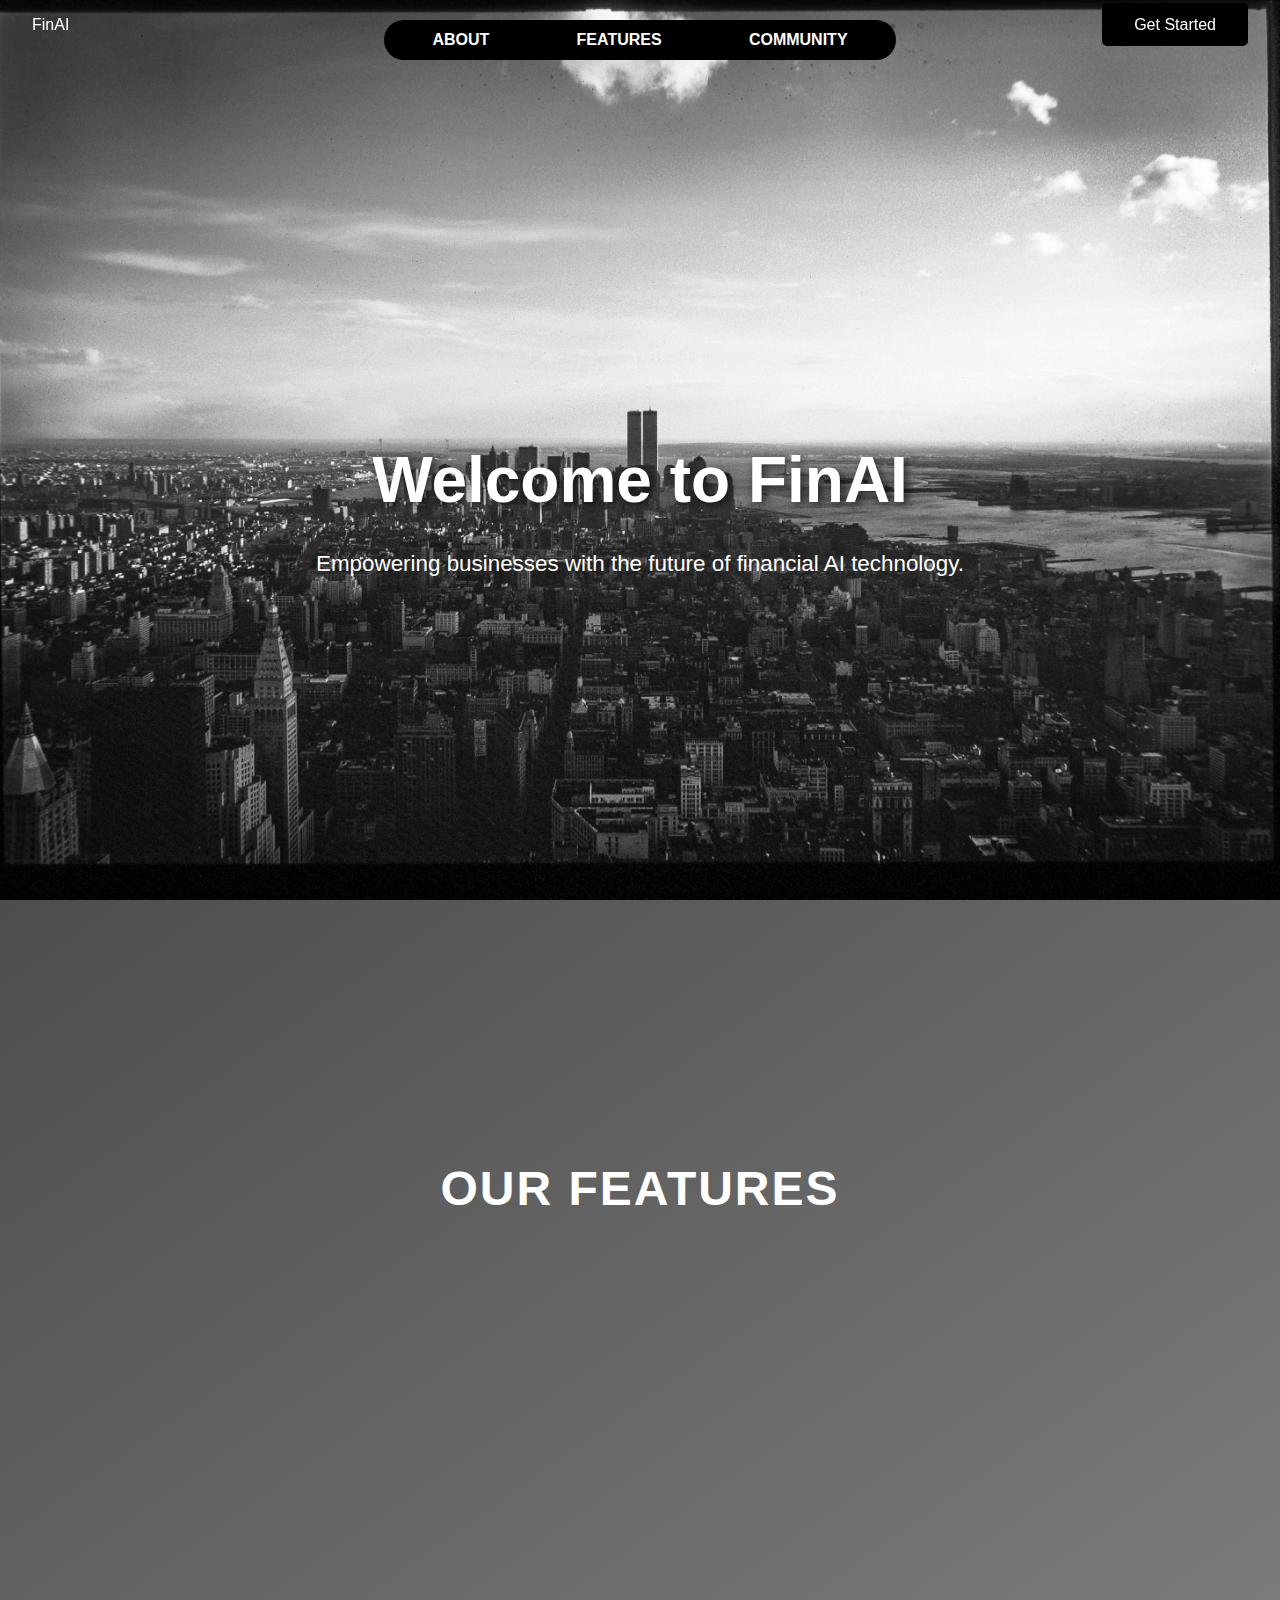
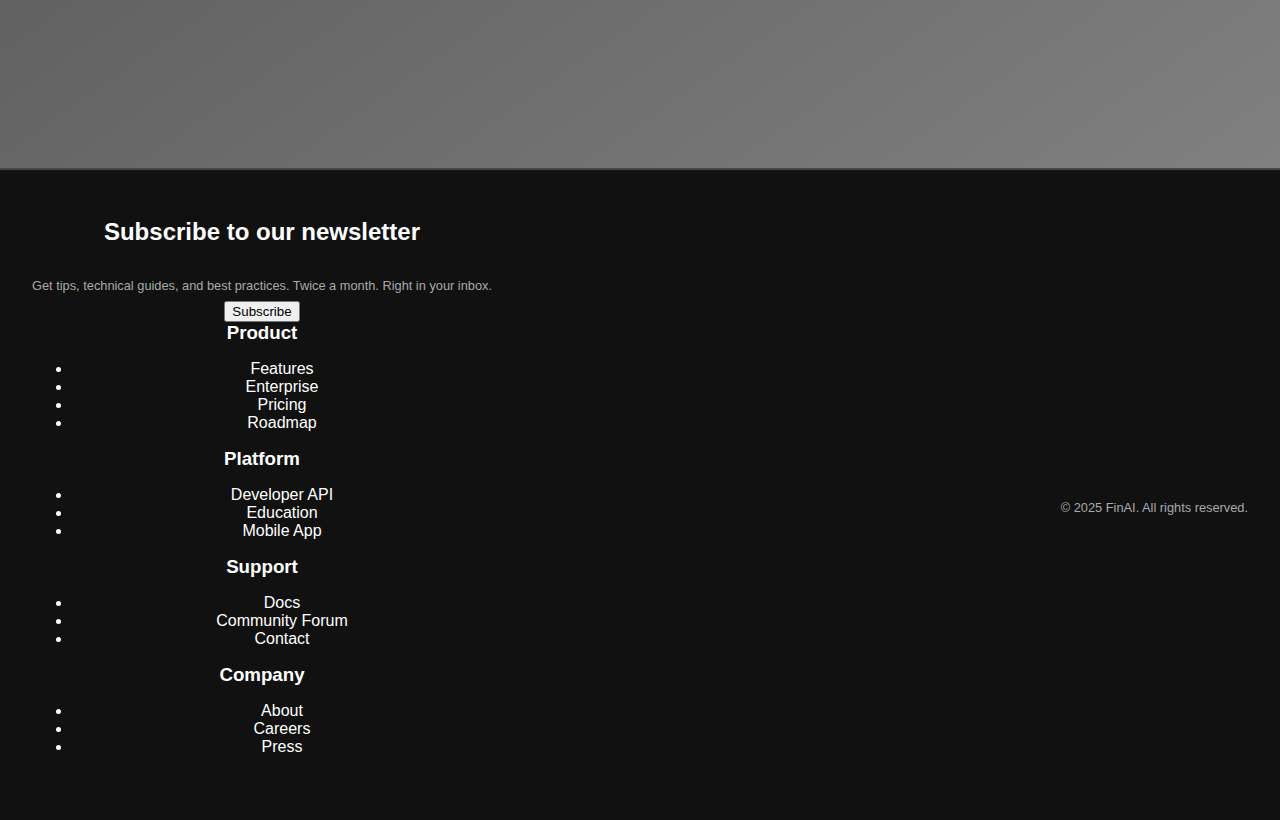
<file: public/index.html>
<!DOCTYPE html>
<html lang="en">
<head>
    <meta charset="UTF-8">
    <meta name="viewport" content="width=device-width, initial-scale=1.0">
    <title>FinAI</title>
    <link rel="stylesheet" href="styles.css">
</head>
<body>
    <!-- Header Section -->
    <header>
        <div class="top-left">
            <a href="#" class="logo">FinAI</a>
        </div>
        <div class="oval-container">
            <a href="about.html" class="oval-link">About</a>
            <a href="features.html" class="oval-link">Features</a>
            <a href="community.html" class="oval-link">Community</a>
        </div>
        <div class="top-right">
            <a href="logger.html" class="btn-primary">Get Started</a>
        </div>
    </header>

    <!-- Hero Section -->
    <section class="hero">
        <h1 class="hero-title">Welcome to FinAI</h1>
        <p class="hero-subtitle">Empowering businesses with the future of financial AI technology.</p>
    </section>
    
    <!-- "What We Offer" Section -->
    <section class="features" id="features">
        <h1>Our Features</h1>
        <div class="feature-grid">
            <div class="feature-item">
                <h2>AI-Driven Financial Forecasting</h2>
                <p>Accurate financial predictions based on advanced AI models.</p>
            </div>
            <div class="feature-item">
                <h2>Automated Portfolio Management</h2>
                <p>Effortlessly manage your investment portfolios with AI.</p>
            </div>
            <div class="feature-item">
                <h2>Real-Time Alerts</h2>
                <p>Stay updated with real-time financial alerts tailored for you.</p>
            </div>
        </div>
    </section>

    <!-- Footer -->
    <footer>
        <div class="footer-container">
            <div class="footer-newsletter">
                <h2>Subscribe to our newsletter</h2>
                <p>Get tips, technical guides, and best practices. Twice a month. Right in your inbox.</p>
                <button class="btn-subscribe">Subscribe</button>
            </div>
            <div class="footer-columns">
                <div class="footer-column">
                    <h3>Product</h3>
                    <ul>
                        <li><a href="#">Features</a></li>
                        <li><a href="#">Enterprise</a></li>
                        <li><a href="#">Pricing</a></li>
                        <li><a href="#">Roadmap</a></li>
                    </ul>
                </div>
                <div class="footer-column">
                    <h3>Platform</h3>
                    <ul>
                        <li><a href="#">Developer API</a></li>
                        <li><a href="terms.html">Education</a></li>
                        <li><a href="#">Mobile App</a></li>
                    </ul>
                </div>
                <div class="footer-column">
                    <h3>Support</h3>
                    <ul>
                        <li><a href="#">Docs</a></li>
                        <li><a href="#">Community Forum</a></li>
                        <li><a href="#">Contact</a></li>
                    </ul>
                </div>
                <div class="footer-column">
                    <h3>Company</h3>
                    <ul>
                        <li><a href="#">About</a></li>
                        <li><a href="#">Careers</a></li>
                        <li><a href="#">Press</a></li>
                    </ul>
                </div>
            </div>
        </div>
        <div class="footer-bottom">
            <p>&copy; 2025 FinAI. All rights reserved.</p>
        </div>
    </footer>

    <script src="script.js"></script>
</body>
</html>
</file>
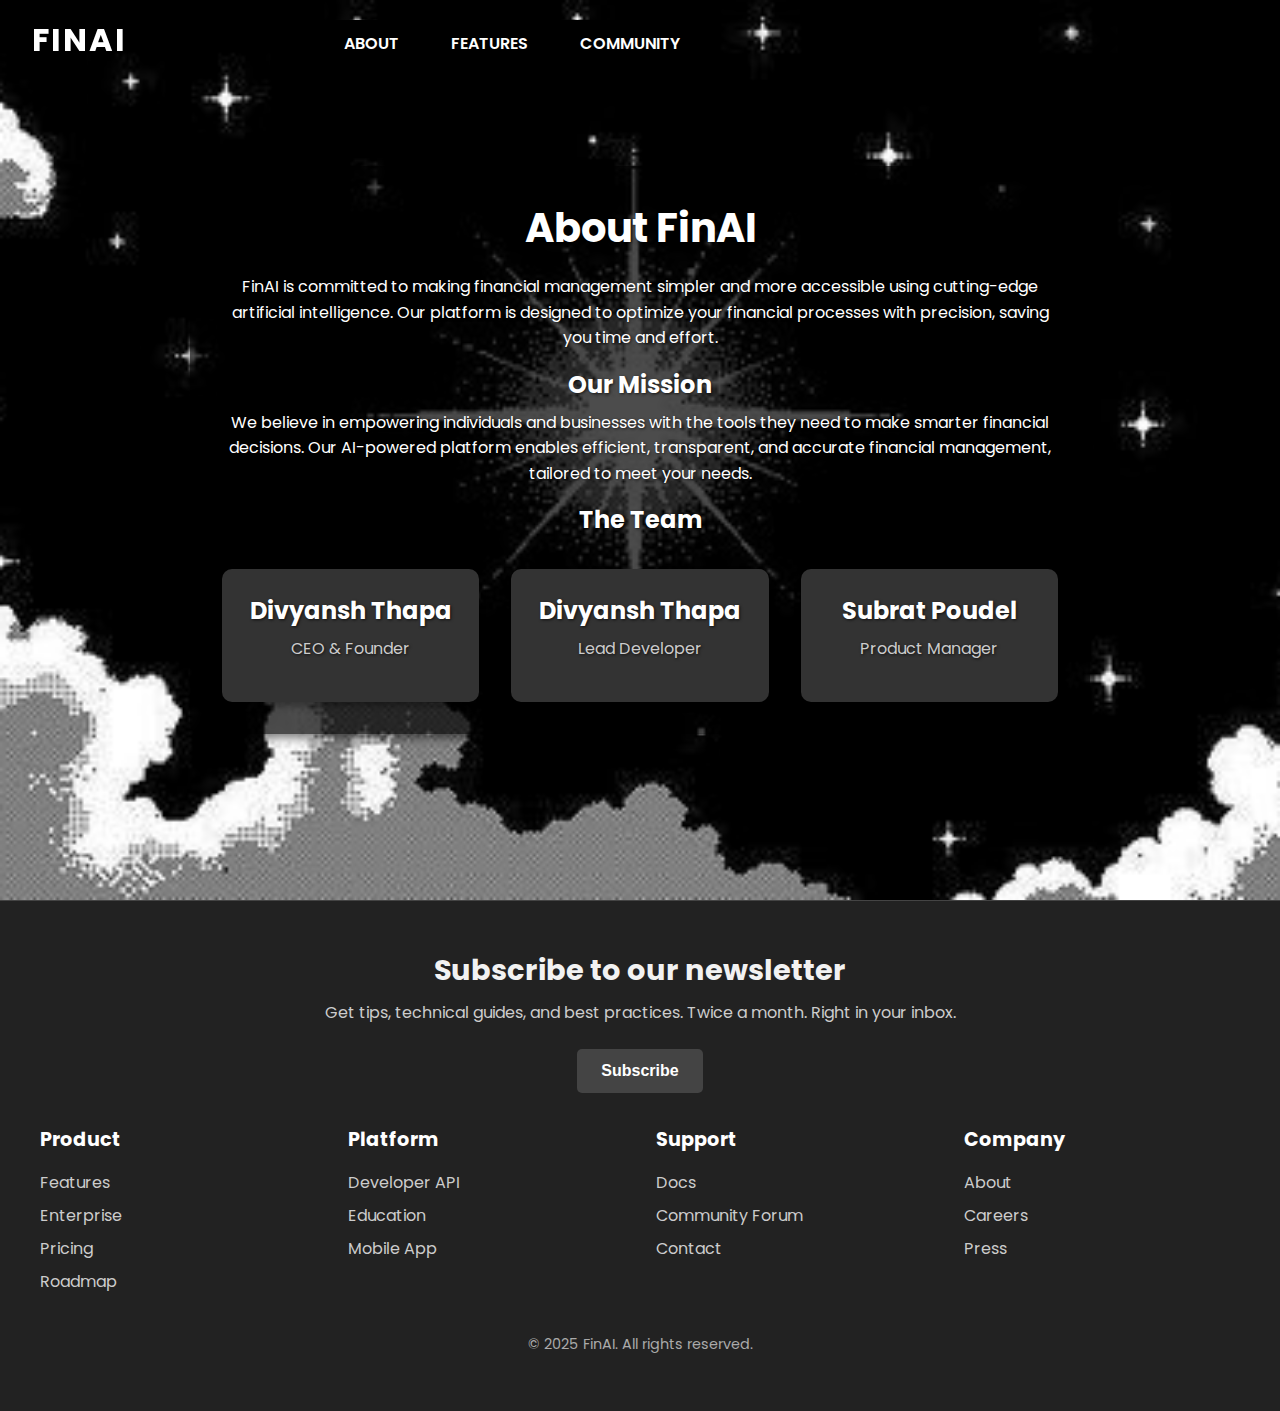
<file: public/about.html>
<!DOCTYPE html>
<html lang="en">
<head>
    <meta charset="UTF-8">
    <meta name="viewport" content="width=device-width, initial-scale=1.0">
    <title>About Us - FinAI</title>
    <link href="https://fonts.googleapis.com/css2?family=Poppins:wght@300;400;600;700&display=swap" rel="stylesheet">
    <link rel="stylesheet" href="about.css">
</head>

<body class="about-page">
    <header>
        <div class="top-icons">
            <a href="index.html" class="logo">FinAI</a>
        </div>
        <div class="oval-container">
            <a href="about.html" class="oval-link">About</a>
            <a href="features.html" class="oval-link">Features</a>
            <a href="community.html" class="oval-link">Community</a>
        </div>
    </header>

    <section class="about">
        <div class="about-content">
            <h1>About FinAI</h1>
            <p class="about-description">FinAI is committed to making financial management simpler and more accessible using cutting-edge artificial intelligence. Our platform is designed to optimize your financial processes with precision, saving you time and effort.</p>

            <h2>Our Mission</h2>
            <p class="mission-description">We believe in empowering individuals and businesses with the tools they need to make smarter financial decisions. Our AI-powered platform enables efficient, transparent, and accurate financial management, tailored to meet your needs.</p>

            <h2>The Team</h2>
            <div class="team-grid">
                <div class="team-member">
                    <h3>Divyansh Thapa</h3>
                    <p>CEO & Founder</p>
                </div>
                <div class="team-member">
                    <h3>Divyansh Thapa</h3>
                    <p>Lead Developer</p>
                </div>
                <div class="team-member">
                    <h3>Subrat Poudel</h3>
                    <p>Product Manager</p>
                </div>
            </div>
        </div>
    </section>

    <footer>
        <div class="footer-container">
            <div class="footer-newsletter">
                <h2>Subscribe to our newsletter</h2>
                <p>Get tips, technical guides, and best practices. Twice a month. Right in your inbox.</p>
                <button class="btn-subscribe">Subscribe</button>
            </div>
            <div class="footer-columns">
                <div class="footer-column">
                    <h3>Product</h3>
                    <ul>
                        <li><a href="#">Features</a></li>
                        <li><a href="#">Enterprise</a></li>
                        <li><a href="#">Pricing</a></li>
                        <li><a href="#">Roadmap</a></li>
                    </ul>
                </div>
                <div class="footer-column">
                    <h3>Platform</h3>
                    <ul>
                        <li><a href="#">Developer API</a></li>
                        <li><a href="#">Education</a></li>
                        <li><a href="#">Mobile App</a></li>
                    </ul>
                </div>
                <div class="footer-column">
                    <h3>Support</h3>
                    <ul>
                        <li><a href="#">Docs</a></li>
                        <li><a href="#">Community Forum</a></li>
                        <li><a href="#">Contact</a></li>
                    </ul>
                </div>
                <div class="footer-column">
                    <h3>Company</h3>
                    <ul>
                        <li><a href="#">About</a></li>
                        <li><a href="#">Careers</a></li>
                        <li><a href="#">Press</a></li>
                    </ul>
                </div>
            </div>
        </div>
        <div class="footer-bottom">
            <p>&copy; 2025 FinAI. All rights reserved.</p>
        </div>
    </footer>

    <script>
        const aboutContent = document.querySelector('.about-content');

        function checkVisibility() {
            const scrollPosition = window.scrollY + window.innerHeight;
            if (scrollPosition > aboutContent.offsetTop + aboutContent.offsetHeight / 2) {
                aboutContent.classList.add('visible');
            }
        }

        window.addEventListener('scroll', checkVisibility);
        window.addEventListener('load', checkVisibility);
    </script>
</body>
</html>
</file>
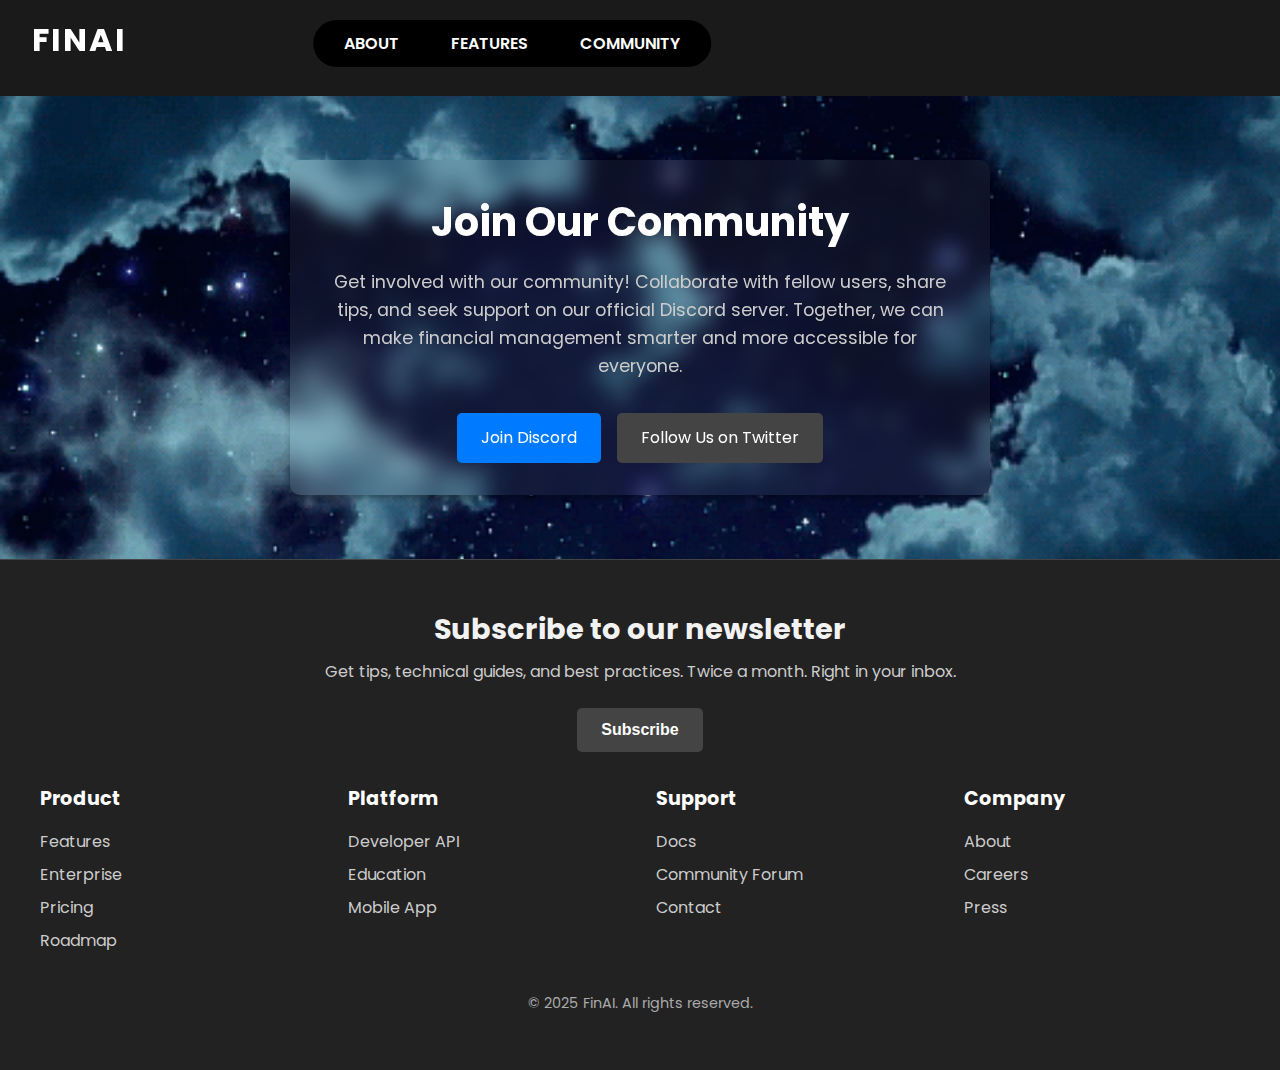
<file: public/community.html>
<!DOCTYPE html>
<html lang="en">
<head>
    <meta charset="UTF-8">
    <meta name="viewport" content="width=device-width, initial-scale=1.0">
    <title>Community - FinAI</title>
    <link href="https://fonts.googleapis.com/css2?family=Poppins:wght@300;400;600;700&display=swap" rel="stylesheet">
    <link rel="stylesheet" href="community.css">
</head>

<body class="community-page">
    <header>
        <div class="top-icons">
            <a href="index.html" class="logo">FinAI</a>
        </div>
        <div class="oval-container">
            <a href="about.html" class="oval-link">About</a>
            <a href="features.html" class="oval-link">Features</a>
            <a href="community.html" class="oval-link">Community</a>
        </div>
    </header>

    <section class="community">
        <div class="community-content">
            <h1 class="typing-effect">Join Our Community</h1>
            <p class="community-description">Get involved with our community! Collaborate with fellow users, share tips, and seek support on our official Discord server. Together, we can make financial management smarter and more accessible for everyone.</p>
            <div class="community-actions">
                <a href="https://discord.gg/KhcfuTtGBd" class="btn-primary">Join Discord</a>
                <a href="https://twitter.com" class="btn-secondary">Follow Us on Twitter</a>
            </div>
        </div>
    </section>

    <footer>
        <div class="footer-container">
            <div class="footer-newsletter">
                <h2>Subscribe to our newsletter</h2>
                <p>Get tips, technical guides, and best practices. Twice a month. Right in your inbox.</p>
                <button class="btn-subscribe">Subscribe</button>
            </div>
            <div class="footer-columns">
                <div class="footer-column">
                    <h3>Product</h3>
                    <ul>
                        <li><a href="#">Features</a></li>
                        <li><a href="#">Enterprise</a></li>
                        <li><a href="#">Pricing</a></li>
                        <li><a href="#">Roadmap</a></li>
                    </ul>
                </div>
                <div class="footer-column">
                    <h3>Platform</h3>
                    <ul>
                        <li><a href="#">Developer API</a></li>
                        <li><a href="#">Education</a></li>
                        <li><a href="#">Mobile App</a></li>
                    </ul>
                </div>
                <div class="footer-column">
                    <h3>Support</h3>
                    <ul>
                        <li><a href="#">Docs</a></li>
                        <li><a href="#">Community Forum</a></li>
                        <li><a href="#">Contact</a></li>
                    </ul>
                </div>
                <div class="footer-column">
                    <h3>Company</h3>
                    <ul>
                        <li><a href="#">About</a></li>
                        <li><a href="#">Careers</a></li>
                        <li><a href="#">Press</a></li>
                    </ul>
                </div>
            </div>
        </div>
        <div class="footer-bottom">
            <p>&copy; 2025 FinAI. All rights reserved.</p>
        </div>
    </footer>

    <script>
        const communityContent = document.querySelector('.community-content');

        function checkVisibility() {
            const scrollPosition = window.scrollY + window.innerHeight;
            if (scrollPosition > communityContent.offsetTop + communityContent.offsetHeight / 2) {
                communityContent.classList.add('visible');
            }
        }

        window.addEventListener('scroll', checkVisibility);
        window.addEventListener('load', checkVisibility);
    </script>
</body>
</html>
</file>
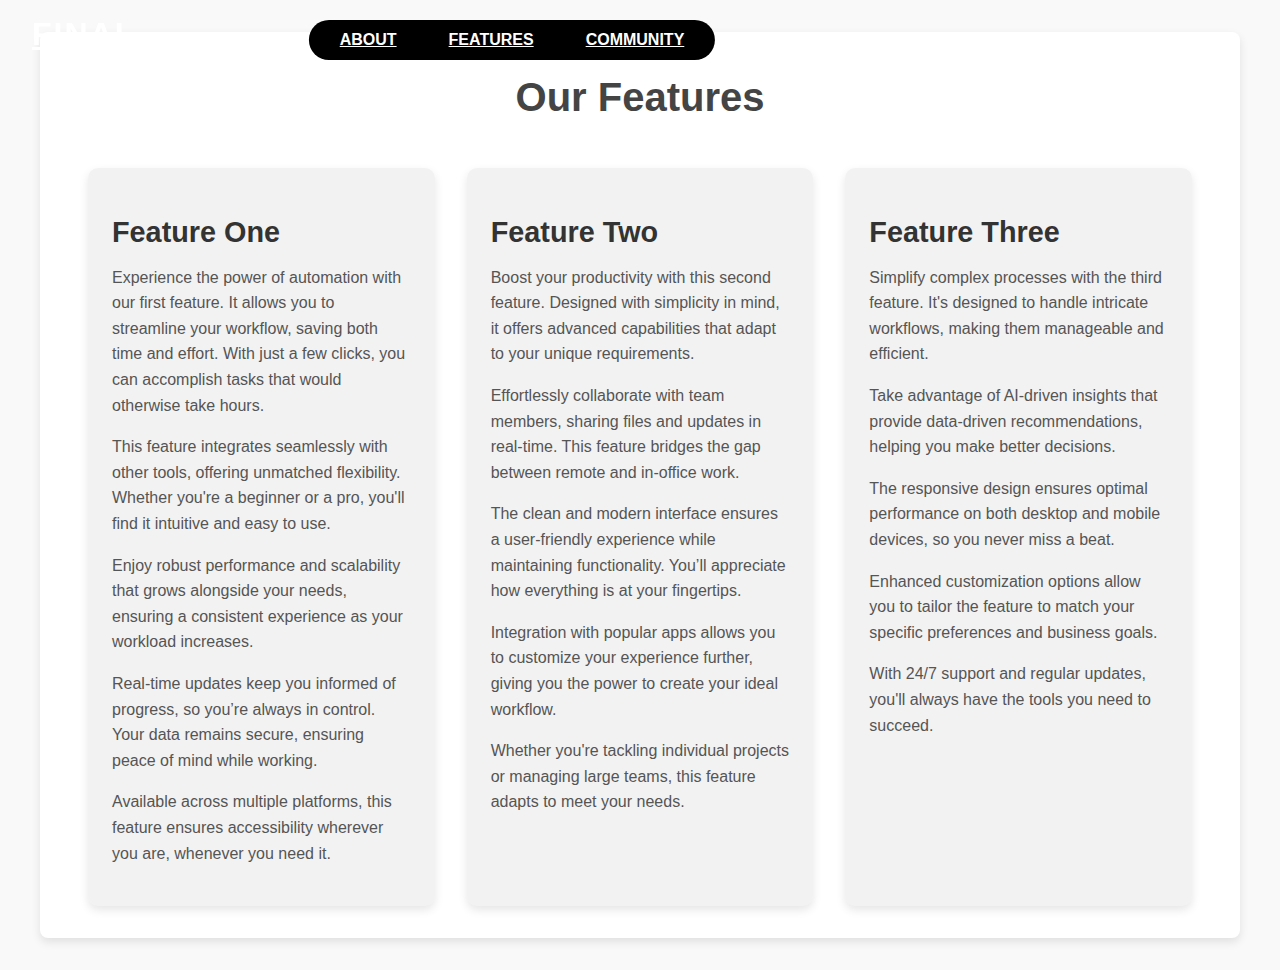
<file: public/feat.html>
<!DOCTYPE html>
<html lang="en">
<head>
    <meta charset="UTF-8">
    <meta name="viewport" content="width=device-width, initial-scale=1.0">
    <title>Features</title>
    <link rel="stylesheet" href="f.css">
</head>
<body>

    <header>
        <div class="top-icons">
            <a href="index.html" class="logo">FinAI</a>
        </div>
        <div class="oval-container">
            <a href="about.html" class="oval-link">About</a>
            <a href="features.html" class="oval-link">Features</a>
            <a href="community.html" class="oval-link">Community</a>
        </div>
    </header>
    
    <div class="container">
        <h1>Our Features</h1>
        <section class="feature-section">
            <article class="feature-item">
                <h2>Feature One</h2>
                <p>
                    Experience the power of automation with our first feature. It allows you to streamline your workflow, saving both time and effort.
                    With just a few clicks, you can accomplish tasks that would otherwise take hours.
                </p>
                <p>
                    This feature integrates seamlessly with other tools, offering unmatched flexibility. 
                    Whether you're a beginner or a pro, you'll find it intuitive and easy to use.
                </p>
                <p>
                    Enjoy robust performance and scalability that grows alongside your needs, ensuring a consistent experience as your workload increases.
                </p>
                <p>
                    Real-time updates keep you informed of progress, so you’re always in control. 
                    Your data remains secure, ensuring peace of mind while working.
                </p>
                <p>
                    Available across multiple platforms, this feature ensures accessibility wherever you are, whenever you need it.
                </p>
            </article>

            <article class="feature-item">
                <h2>Feature Two</h2>
                <p>
                    Boost your productivity with this second feature. Designed with simplicity in mind, 
                    it offers advanced capabilities that adapt to your unique requirements.
                </p>
                <p>
                    Effortlessly collaborate with team members, sharing files and updates in real-time. 
                    This feature bridges the gap between remote and in-office work.
                </p>
                <p>
                    The clean and modern interface ensures a user-friendly experience while maintaining functionality. 
                    You’ll appreciate how everything is at your fingertips.
                </p>
                <p>
                    Integration with popular apps allows you to customize your experience further, giving you the power to create your ideal workflow.
                </p>
                <p>
                    Whether you're tackling individual projects or managing large teams, this feature adapts to meet your needs.
                </p>
            </article>

            <article class="feature-item">
                <h2>Feature Three</h2>
                <p>
                    Simplify complex processes with the third feature. It's designed to handle intricate workflows, making them manageable and efficient.
                </p>
                <p>
                    Take advantage of AI-driven insights that provide data-driven recommendations, helping you make better decisions.
                </p>
                <p>
                    The responsive design ensures optimal performance on both desktop and mobile devices, so you never miss a beat.
                </p>
                <p>
                    Enhanced customization options allow you to tailor the feature to match your specific preferences and business goals.
                </p>
                <p>
                    With 24/7 support and regular updates, you'll always have the tools you need to succeed.
                </p>
            </article>
        </section>
    </div>
</body>
</html>
</file>
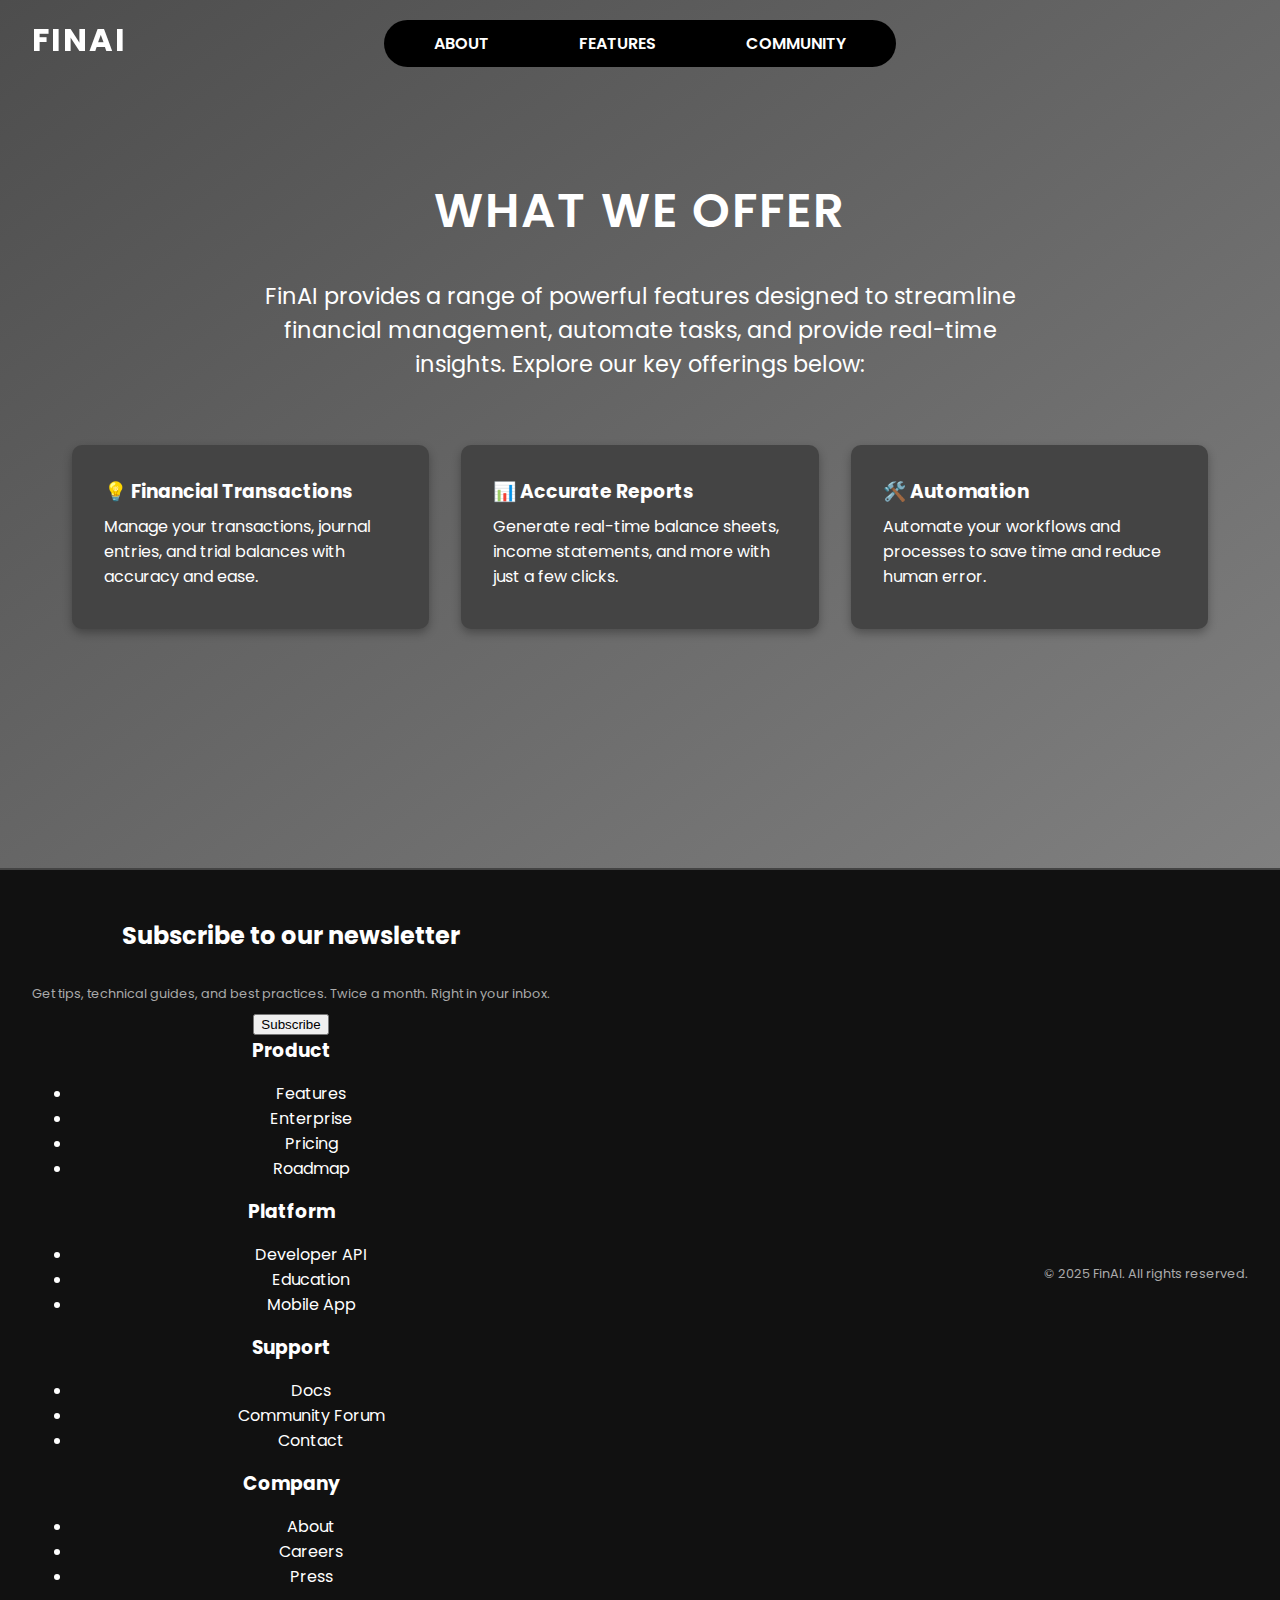
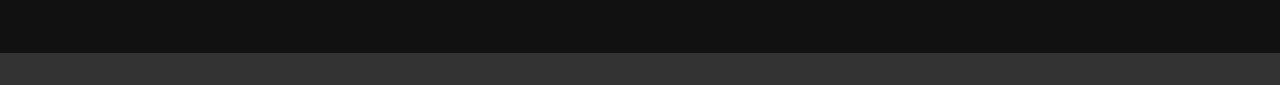
<file: public/features.html>
<!DOCTYPE html>
<html lang="en">
<head>
    <meta charset="UTF-8">
    <meta name="viewport" content="width=device-width, initial-scale=1.0">
    <title>Features - FinAI</title>
    <link href="https://fonts.googleapis.com/css2?family=Poppins:wght@300;400;600;700&display=swap" rel="stylesheet">
    <link rel="stylesheet" href="styles.css">
</head>

<body class="features-page">
    <header>
        <div class="top-icons">
            <a href="index.html" class="logo">FinAI</a>
        </div>
        <div class="oval-container">
            <a href="about.html" class="oval-link">About</a>
            <a href="features.html" class="oval-link">Features</a>
            <a href="community.html" class="oval-link">Community</a>
        </div>
    </header>

    <section class="features">
        <h1>What We Offer</h1>
        <p class="features-description">FinAI provides a range of powerful features designed to streamline financial management, automate tasks, and provide real-time insights. Explore our key offerings below:</p>
        <div class="feature-grid">
            <div class="feature-item">
                <h3>💡 Financial Transactions</h3>
                <p>Manage your transactions, journal entries, and trial balances with accuracy and ease.</p>
            </div>
            <div class="feature-item">
                <h3>📊 Accurate Reports</h3>
                <p>Generate real-time balance sheets, income statements, and more with just a few clicks.</p>
            </div>
            <div class="feature-item">
                <h3>🛠️ Automation</h3>
                <p>Automate your workflows and processes to save time and reduce human error.</p>
            </div>
        </div>
    </section>

        <!-- Footer -->
    <footer>
        <div class="footer-container">
            <div class="footer-newsletter">
                <h2>Subscribe to our newsletter</h2>
                <p>Get tips, technical guides, and best practices. Twice a month. Right in your inbox.</p>
                <button class="btn-subscribe">Subscribe</button>
            </div>
            <div class="footer-columns">
                <div class="footer-column">
                    <h3>Product</h3>
                    <ul>
                        <li><a href="#">Features</a></li>
                        <li><a href="#">Enterprise</a></li>
                        <li><a href="#">Pricing</a></li>
                        <li><a href="#">Roadmap</a></li>
                    </ul>
                </div>
                <div class="footer-column">
                    <h3>Platform</h3>
                    <ul>
                        <li><a href="#">Developer API</a></li>
                        <li><a href="#">Education</a></li>
                        <li><a href="#">Mobile App</a></li>
                    </ul>
                </div>
                <div class="footer-column">
                    <h3>Support</h3>
                    <ul>
                        <li><a href="#">Docs</a></li>
                        <li><a href="#">Community Forum</a></li>
                        <li><a href="#">Contact</a></li>
                    </ul>
                </div>
                <div class="footer-column">
                    <h3>Company</h3>
                    <ul>
                        <li><a href="#">About</a></li>
                        <li><a href="#">Careers</a></li>
                        <li><a href="#">Press</a></li>
                    </ul>
                </div>
            </div>
        </div>
        <div class="footer-bottom">
            <p>&copy; 2025 FinAI. All rights reserved.</p>
        </div>
    </footer>

    <script src="script.js"></script>
    

    <script>
        const featureItems = document.querySelectorAll('.feature-item');

function checkVisibility() {
    const scrollPosition = window.scrollY + window.innerHeight;
    featureItems.forEach(item => {
        if (scrollPosition > item.offsetTop + item.offsetHeight / 2) {
            item.classList.add('visible');
        }
    });
}

window.addEventListener('scroll', checkVisibility);
window.addEventListener('load', checkVisibility);

    </script>
</body>
</html>
</file>
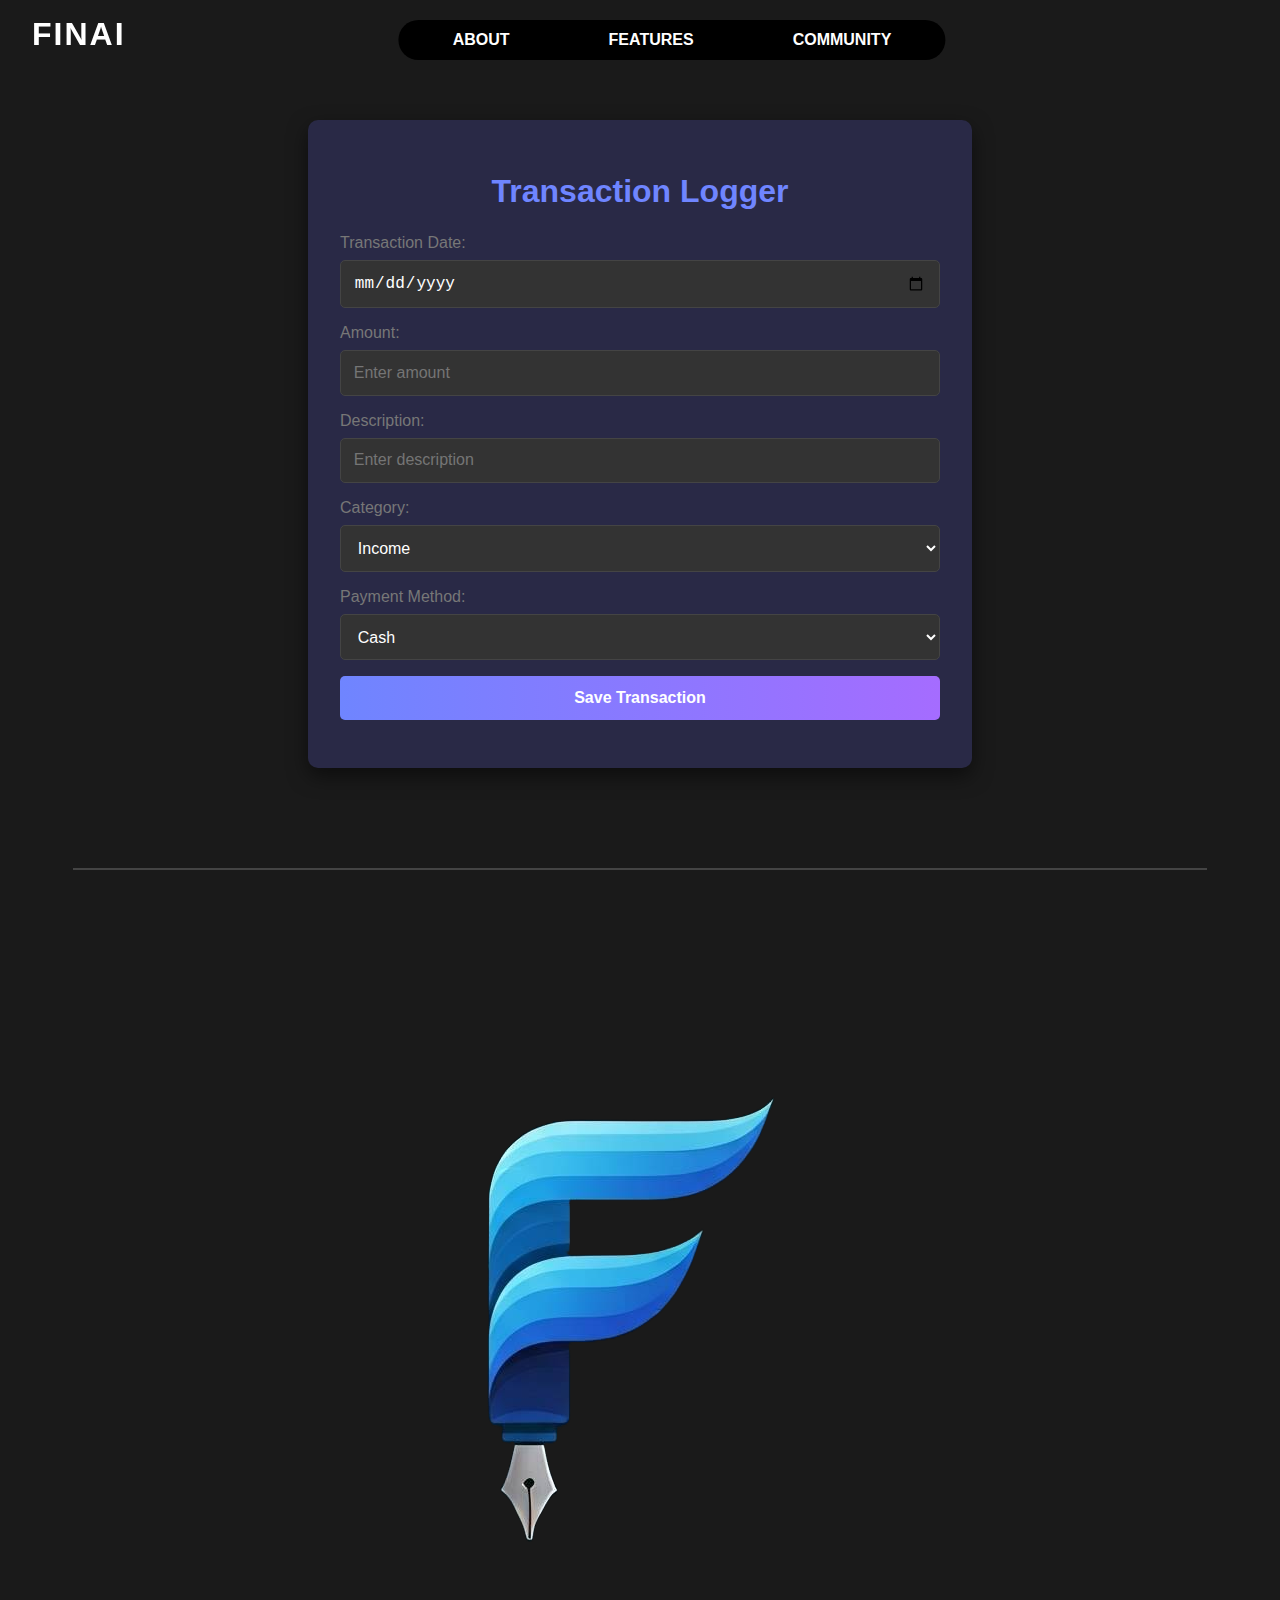
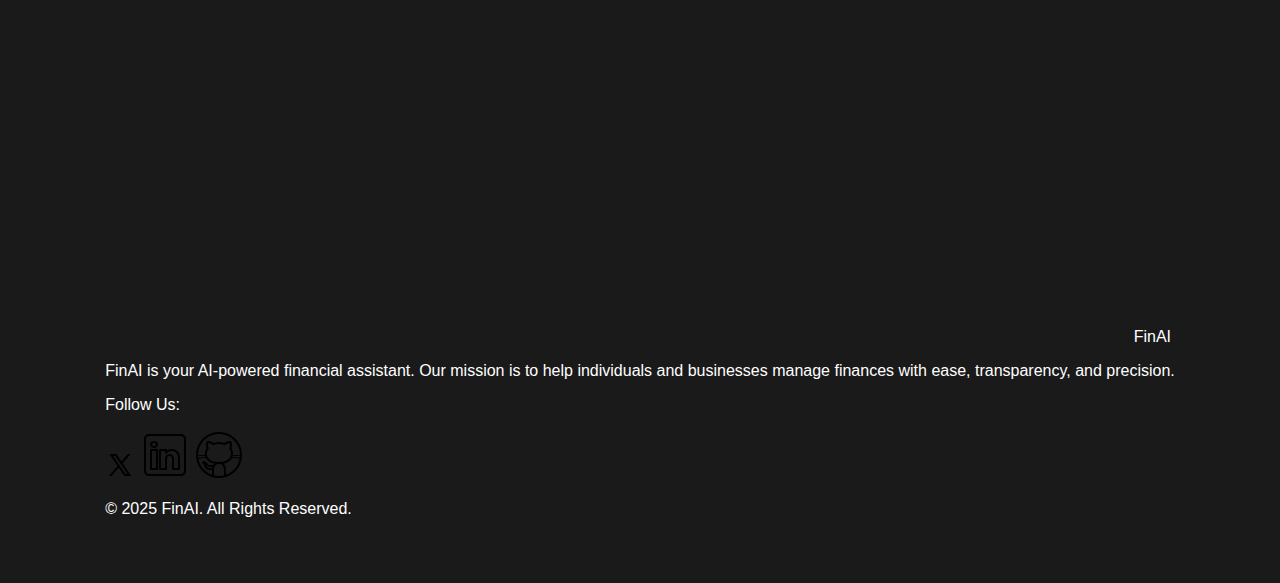
<file: public/logger.html>
<!DOCTYPE html>
<html lang="en">
<head>
  <meta charset="UTF-8">
  <meta name="viewport" content="width=device-width, initial-scale=1.0">
  <title>Transaction Logger</title>
  <style>
    /* General Styles */
    body {
      font-family: 'Poppins', sans-serif;
      background-color: #1a1a1a;
      color: #fff;
      margin: 0;
      padding: 0;
      display: flex;
      flex-direction: column;
      min-height: 100vh;
      justify-content: center;
      align-items: center;
    }

    /* Header Styles */
    header {
      position: fixed;
      top: 0;
      left: 0;
      width: 100%;
      padding: 1rem 2rem;
      display: flex;
      justify-content: space-between;
      align-items: center;
      background: transparent;
      z-index: 1000;
    }

    header .logo {
      font-size: 2rem;
      font-weight: 700;
      color: #fff;
      text-transform: uppercase;
      letter-spacing: 2px;
      text-decoration: none;
      transition: color 0.3s;
    }

    header .logo:hover {
      color: #ccc;
    }

    .oval-container {
      display: flex;
      justify-content: space-around;
      align-items: center;
      position: absolute;
      top: 70px;
      left: 50%;
      transform: translateX(-50%) translateY(-50px);
      width: 40%;
      background-color: #000;
      border-radius: 50px;
      padding: 0.3rem;
      animation: dropIn 1s ease-out forwards;
    }

    .oval-link {
      color: #fff;
      font-size: 1rem;
      font-weight: 600;
      text-transform: uppercase;
      padding: 0.4rem 1rem;
      border-radius: 50px;
      text-decoration: none;
      transition: background-color 0.3s;
    }

    .oval-link:hover {
      background-color: #444;
    }

    /* Transaction Form Container */
    .container {
      background: #292946;
      padding: 2rem;
      border-radius: 10px;
      box-shadow: 0 8px 20px rgba(0, 0, 0, 0.5);
      width: 90%;
      max-width: 600px;
      margin-top: 120px;
      margin-bottom: 100px;
      display: flex;
      flex-direction: column;
      align-items: center;
    }

    h1 {
      text-align: center;
      color: #6f85ff;
      margin-bottom: 1.5rem;
      font-size: 2rem;
    }

    form {
      display: flex;
      flex-direction: column;
      width: 100%;
    }

    label {
      font-size: 1rem;
      margin-bottom: 0.5rem;
      color: #777;
    }

    input, select, button {
      font-size: 1rem;
      padding: 0.8rem;
      margin-bottom: 1rem;
      border: 1px solid #444;
      border-radius: 5px;
      background: #333;
      color: #fff;
    }

    input:focus, select:focus {
      outline: none;
      border-color: #6f85ff;
      box-shadow: 0 0 5px #6f85ff;
    }

    button {
      background: linear-gradient(90deg, #6f85ff, #a56cff);
      color: white;
      cursor: pointer;
      transition: background 0.3s ease;
      border: none;
      padding: 0.8rem 2rem;
      font-weight: bold;
    }

    button:hover {
      background: linear-gradient(90deg, #a56cff, #6f85ff);
    }

    #message {
      display: none;
      position: fixed;
      top: 20px;
      left: 50%;
      transform: translateX(-50%);
      background-color: #4CAF50;
      color: white;
      padding: 10px 20px;
      border-radius: 5px;
      font-size: 16px;
      z-index: 1000;
      text-align: center;
      opacity: 0;
      animation: fadeIn 0.5s forwards;
    }

    @keyframes fadeIn {
      0% {
        opacity: 0;
        transform: translateX(-50%) scale(0.8);
      }
      100% {
        opacity: 1;
        transform: translateX(-50%) scale(1);
      }
    }

    /* Footer Styles */
footer {
    background-color: #1a1a1a;
    color: #fff;
    padding: 3rem 2rem;
    border-top: 2px solid #444;
    font-size: 1rem;
}

.footer-container {
    display: flex;
    flex-direction: column;
    gap: 3rem;
    max-width: 1200px;
    margin: 0 auto;
    text-align: center;
}

.footer-newsletter {
    text-align: center;
}

.footer-newsletter h2 {
    font-size: 1.8rem;
    margin-bottom: 0.5rem;
}

.footer-newsletter p {
    font-size: 1rem;
    color: #ccc;
    margin-bottom: 1.5rem;
}

.btn-subscribe {
    background-color: #000000;
    color: #c5c5c5;
    padding: 0.8rem 1.5rem;
    font-size: 1rem;
    font-weight: bold;
    border: none;
    border-radius: 5px;
    cursor: pointer;
    transition: background-color 0.3s ease;
}

.btn-subscribe:hover {
    background-color: #494949;
}

.footer-columns {
    display: flex;
    justify-content: space-between;
    gap: 2rem;
    flex-wrap: wrap;
}

.footer-column {
    flex: 1;
    min-width: 200px;
    text-align: left;
}

.footer-column h3 {
    font-size: 1.2rem;
    margin-bottom: 1rem;
    color: #fff;
}

.footer-column ul {
    list-style: none;
    padding: 0;
    margin: 0;
}

.footer-column li {
    margin-bottom: 0.5rem;
}

.footer-column a {
    color: #ccc;
    text-decoration: none;
    font-size: 1rem;
    transition: color 0.3s ease;
}

.footer-column a:hover {
    color: #ececec;
}

.footer-bottom {
    text-align: center;
    color: #aaa;
    font-size: 0.9rem;
    margin-top: 2rem;
}

/* Responsive Design */
@media (max-width: 768px) {
    .footer-columns {
        flex-direction: column;
        gap: 1.5rem;
    }

    .footer-column {
        text-align: center;
    }
}

@media (max-width: 480px) {
    footer {
        padding: 2rem 1rem;
    }

    .btn-subscribe {
        width: 100%;
    }
}


/* Responsive Design */
@media (max-width: 768px) {
    header {
        flex-direction: column;
        justify-content: center;
        padding: 1rem;
    }

    .oval-container {
        position: static;
        transform: none;
        justify-content: center;
        margin-top: 1.5rem;
        width: 100%;
    }

    .oval-link {
        margin: 0.5rem;
    }

    .hero-title {
        font-size: 3rem;
    }

    .hero-subtitle {
        font-size: 1.2rem;
    }
}

@media (max-width: 480px) {
    .hero-title {
        font-size: 2rem;
    }

    .hero-subtitle {
        font-size: 1rem;
    }

    .features h1 {
        font-size: 2rem;
    }

    .feature-item h2 {
        font-size: 1.5rem;
    }

    .feature-item p {
        font-size: 0.9rem;
    }
}

  </style>
</head>
<body>

  <header>
    <div class="top-icons">
      <a href="index.html" class="logo">FinAI</a>
    </div>
    <div class="oval-container">
      <a href="about.html" class="oval-link">About</a>
      <a href="features.html" class="oval-link">Features</a>
      <a href="community.html" class="oval-link">Community</a>
    </div>
  </header>

  <div class="container">
    <h1>Transaction Logger</h1>
    <form id="transactionForm">
      <label for="date">Transaction Date:</label>
      <input type="date" id="date" required>

      <label for="amount">Amount:</label>
      <input type="number" id="amount" placeholder="Enter amount" required>

      <label for="description">Description:</label>
      <input type="text" id="description" placeholder="Enter description" required>

      <label for="category">Category:</label>
      <select id="category" required>
        <option value="income">Income</option>
        <option value="expense">Expense</option>
        <option value="savings">Savings</option>
      </select>

      <label for="paymentMethod">Payment Method:</label>
      <select id="paymentMethod" required>
        <option value="cash">Cash</option>
        <option value="credit_card">Credit Card</option>
        <option value="bank_transfer">Bank Transfer</option>
      </select>

      <button type="submit">Save Transaction</button>
    </form>

    <div id="message"></div>
  </div>

  <footer>
    <div class="footer-content">
      <div class="footer-logo">
        <img src="file.png" alt="FinAI Logo" class="footer-logo-img">
        <span class="footer-logo-text">FinAI</span>
      </div>
      <div class="footer-description">
        <p>FinAI is your AI-powered financial assistant. Our mission is to help individuals and businesses manage finances with ease, transparency, and precision.</p>
      </div>
      <div class="footer-social">
        <p>Follow Us:</p>
        <div class="footer-social-links">
          <a href="#" target="_blank"><img src="x.png" alt="Twitter"></a>
          <a href="#" target="_blank"><img src="icons8-linkedin-50.png" alt="LinkedIn"></a>
          <a href="#" target="_blank"><img src="icons8-github-50.png" alt="GitHub"></a>
        </div>
      </div>
    </div>
    <p>&copy; 2025 FinAI. All Rights Reserved.</p>
  </footer>

  <script src="logger.js"></script>

</body>
</html>
</file>
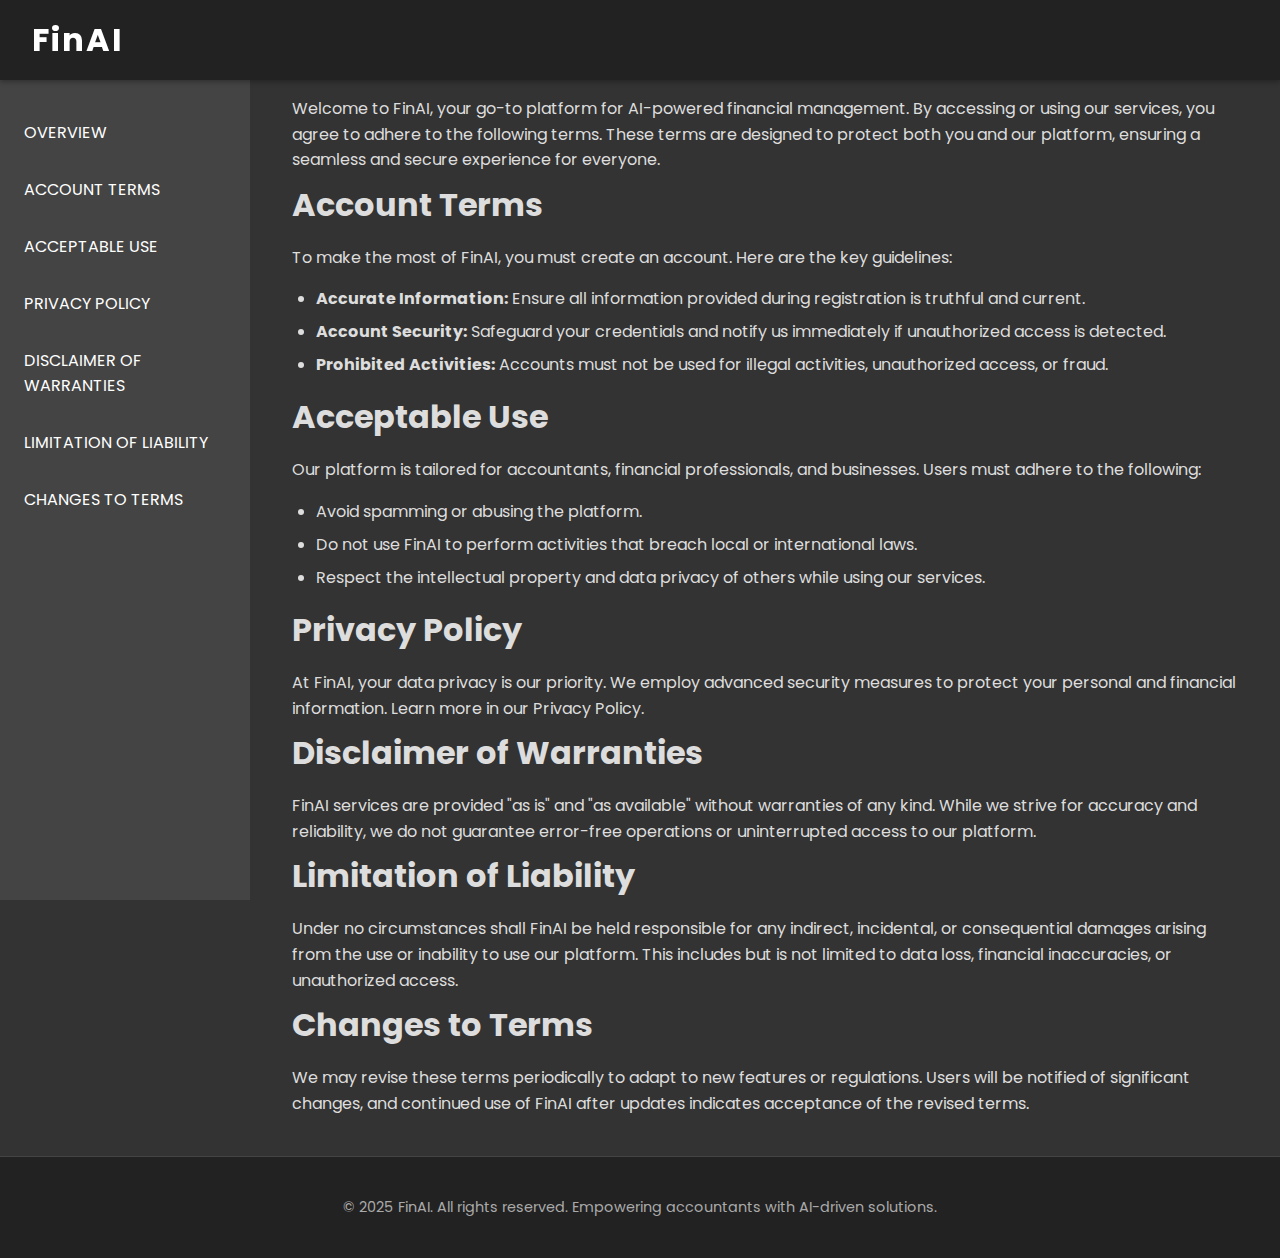
<file: public/terms.html>
<!DOCTYPE html>
<html lang="en">
<head>
    <meta charset="UTF-8">
    <meta name="viewport" content="width=device-width, initial-scale=1.0">
    <title>FinAI - Terms and Services</title>
    <link href="https://fonts.googleapis.com/css2?family=Poppins:wght@400;600;700&display=swap" rel="stylesheet">
    <link rel="stylesheet" href="terms.css">
</head>
<body>
    <header>
        <div class="header-container">
            <h1 class="logo">FinAI</h1>
        </div>
    </header>

    <aside class="sidebar">
        <nav>
            <ul>
                <li><a href="#overview">Overview</a></li>
                <li><a href="#account">Account Terms</a></li>
                <li><a href="#acceptable-use">Acceptable Use</a></li>
                <li><a href="#privacy">Privacy Policy</a></li>
                <li><a href="#warranties">Disclaimer of Warranties</a></li>
                <li><a href="#liability">Limitation of Liability</a></li>
                <li><a href="#changes">Changes to Terms</a></li>
            </ul>
        </nav>
    </aside>

    <main class="content">
        <section id="overview">
            <h2>Overview</h2>
            <p>Welcome to FinAI, your go-to platform for AI-powered financial management. By accessing or using our services, you agree to adhere to the following terms. These terms are designed to protect both you and our platform, ensuring a seamless and secure experience for everyone.</p>
        </section>

        <section id="account">
            <h2>Account Terms</h2>
            <p>To make the most of FinAI, you must create an account. Here are the key guidelines:</p>
            <ul>
                <li><strong>Accurate Information:</strong> Ensure all information provided during registration is truthful and current.</li>
                <li><strong>Account Security:</strong> Safeguard your credentials and notify us immediately if unauthorized access is detected.</li>
                <li><strong>Prohibited Activities:</strong> Accounts must not be used for illegal activities, unauthorized access, or fraud.</li>
            </ul>
        </section>

        <section id="acceptable-use">
            <h2>Acceptable Use</h2>
            <p>Our platform is tailored for accountants, financial professionals, and businesses. Users must adhere to the following:</p>
            <ul>
                <li>Avoid spamming or abusing the platform.</li>
                <li>Do not use FinAI to perform activities that breach local or international laws.</li>
                <li>Respect the intellectual property and data privacy of others while using our services.</li>
            </ul>
        </section>

        <section id="privacy">
            <h2>Privacy Policy</h2>
            <p>At FinAI, your data privacy is our priority. We employ advanced security measures to protect your personal and financial information. Learn more in our <a href="#">Privacy Policy</a>.</p>
        </section>

        <section id="warranties">
            <h2>Disclaimer of Warranties</h2>
            <p>FinAI services are provided "as is" and "as available" without warranties of any kind. While we strive for accuracy and reliability, we do not guarantee error-free operations or uninterrupted access to our platform.</p>
        </section>

        <section id="liability">
            <h2>Limitation of Liability</h2>
            <p>Under no circumstances shall FinAI be held responsible for any indirect, incidental, or consequential damages arising from the use or inability to use our platform. This includes but is not limited to data loss, financial inaccuracies, or unauthorized access.</p>
        </section>

        <section id="changes">
            <h2>Changes to Terms</h2>
            <p>We may revise these terms periodically to adapt to new features or regulations. Users will be notified of significant changes, and continued use of FinAI after updates indicates acceptance of the revised terms.</p>
        </section>
    </main>

    <footer>
        <p>&copy; 2025 FinAI. All rights reserved. Empowering accountants with AI-driven solutions.</p>
    </footer>
</body>
</html>
</file>
<file: public/styles.css>
/* General Styles */
body {
    margin: 0;
    font-family: 'Poppins', sans-serif;
    color: #fff;
    background: #333;
    box-sizing: border-box;
}

*, *::before, *::after {
    box-sizing: inherit;
}

a {
    text-decoration: none;
    color: inherit;
}

img {
    max-width: 100%;
}

h1, h2, h3 {
    margin: 0;
    font-weight: 700;
}

p {
    margin: 0.5rem 0;
}

section {
    width: 100%;
}

/* Header Styles */
header {
    position: fixed;
    top: 0;
    left: 0;
    width: 100%;
    padding: 1rem 2rem;
    display: flex;
    justify-content: space-between;
    align-items: center;
    background: transparent;
    z-index: 1000;
}

header .top-icons a.logo {
    font-size: 2rem;
    font-weight: 700;
    color: #fff;
    text-transform: uppercase;
    letter-spacing: 2px;
    transition: color 0.3s;
}

header .top-icons a.logo:hover {
    color: #ccc;
}

/* Oval Container (About, Features, Community links) */
.oval-container {
    display: flex;
    justify-content: space-around;
    align-items: center;
    position: absolute;
    top: 70px;
    left: 50%;
    transform: translateX(-50%) translateY(-50px);
    width: 40%;
    background-color: #000;
    border-radius: 50px;
    padding: 0.3rem;
    animation: dropIn 1s ease-out forwards;
}

.oval-link {
    color: #fff;
    font-size: 1rem;
    font-weight: 600;
    text-transform: uppercase;
    padding: 0.4rem 1rem;
    border-radius: 50px;
    transition: background-color 0.3s;
}

.oval-link:hover {
    background-color: #444;
}

/* Hero Section (Welcome to FinAI) */
.hero {
    display: flex;
    flex-direction: column;
    align-items: center;
    justify-content: center;
    padding: 4rem 2rem;
    height: 100vh;
    background: url('pexels-thomas-svensson-1505611-3074526.jpg') no-repeat center center fixed;
    background-size: cover;
    position: relative;
    overflow: hidden;
    text-align: center;
    z-index: 1;
}

/* Make sure the text has good contrast against the background */
.hero h1 {
    font-size: 4rem;
    margin-top: 4cm;
    margin-bottom: 1.5rem;
    color: #fff; /* Ensure the text is white */
    text-shadow: 3px 3px 10px rgba(0, 0, 0, 0.7); /* Stronger shadow for visibility */
    font-weight: 700;
    line-height: 1.2;
    opacity: 1;
    transform: translateY(0);
    animation: fadeInUp 2s ease-out forwards;
}

.hero p {
    font-size: 1.4rem;
    color: #fff;
    max-width: 800px;
    margin-bottom: 2rem;
    opacity: 1;
    transform: translateY(0);
    animation: fadeInUp 2s 0.5s ease-out forwards;
}

.btn-primary {
    background-color: #000;
    color: #fff;
    padding: 0.8rem 2rem;
    border: none;
    border-radius: 5px;
    font-size: 1rem;
    cursor: pointer;
    transition: background-color 0.3s ease-in-out;
    opacity: 1;
    transform: translateY(0);
    animation: fadeInUp 2s 1s ease-out forwards;
}

.btn-primary:hover {
    background-color: #444;
}

/* FadeInUp Keyframes */
@keyframes fadeInUp {
    from {
        opacity: 0;
        transform: translateY(20px);
    }
    to {
        opacity: 1;
        transform: translateY(0);
    }
}

/* Features Section */
.features {
    display: flex;
    justify-content: center;
    align-items: center;
    flex-direction: column;
    padding: 4rem 2rem;
    text-align: center;
    background: linear-gradient(145deg, #4c4c4c, #808080);
    min-height: 100vh;
    margin-top: -2rem;
}

.features h1 {
    font-size: 3rem;
    margin-bottom: 1.5rem;
    color: #fff;
    text-transform: uppercase;
    font-weight: 600;
    letter-spacing: 2px;
}

.features-description {
    font-size: 1.4rem;
    color: #fff;
    margin-bottom: 2rem;
    max-width: 800px;
    margin-left: auto;
    margin-right: auto;
}

/* Grid for feature items */
.feature-grid {
    display: grid;
    grid-template-columns: repeat(auto-fit, minmax(300px, 1fr));
    gap: 2rem;
    max-width: 1200px;
    margin: 0 auto;
    padding: 2rem;
}

/* Feature Item */
.feature-item {
    background-color: #444;
    padding: 2rem;
    border-radius: 10px;
    box-shadow: 0 4px 10px rgba(0, 0, 0, 0.3);
    text-align: left;
    opacity: 0; /* Initially hidden */
    transform: scale(0.9); /* Initially scaled down */
    animation: popUp 1s ease-out forwards; /* Fade-in animation */
    transition: transform 0.3s, box-shadow 0.3s ease;
}

/* Hover effect */
.feature-item:hover {
    transform: scale(1.05);
    box-shadow: 0 8px 15px rgba(0, 0, 0, 0.5);
}

/* Make the item visible after the animation */
.feature-item.visible {
    opacity: 1;
    transform: scale(1);
}

/* Pop-up animation */
@keyframes popUp {
    from {
        opacity: 0;
        transform: scale(0.9);
    }
    to {
        opacity: 1;
        transform: scale(1);
    }
}


/* Footer Styles */
/* Footer Styles */
footer {
    background-color: #111;
    color: #fff;
    padding: 3rem 2rem;
    text-align: center;
    font-size: 1rem;
    border-top: 2px solid #444;
    display: flex;
    justify-content: space-between;
    align-items: center; /* Align text and image side by side */
    flex-wrap: wrap;
}

/* Footer Logo */
.footer-logo {
    font-size: 2rem;
    font-weight: 700;
    color: #fff;
    text-transform: uppercase;
    letter-spacing: 2px;
    margin-bottom: 0; /* Remove bottom margin */
}

/* If you have an image for the footer */
.footer-logo img {
    max-width: 100px; /* Adjust the width of the logo image */
    height: auto;
}

/* Footer Description */
.footer-description {
    font-size: 1rem;
    color: #ccc;
    margin-bottom: 0;
    max-width: 600px;
    margin: 0 auto;
    text-align: center;
    line-height: 1.5;
    padding: 0 2rem;
}

/* Footer Social Media Links */
/* Footer Styles */
footer {
    background-color: #111;
    color: #fff;
    padding: 3rem 2rem;
    font-size: 1rem;
    border-top: 2px solid #444;
    display: flex;
    justify-content: space-between;
    align-items: center; /* Align items vertically */
    flex-wrap: wrap;
}

/* Footer Logo (Left side) */
.footer-logo {
    font-size: 2rem;
    font-weight: 700;
    color: #fff;
    text-transform: uppercase;
    letter-spacing: 2px;
    margin-right: 2rem; /* Space between image and text */
}

/* Footer Logo Image */
.footer-logo img {
    max-width: 100px; /* Adjust the width of the logo image */
    height: auto;
    margin-right: 2rem;
}

/* Footer Description (Middle text) */
.footer-description {
    font-size: 1rem;
    color: #ccc;
    text-align: center;
    max-width: 600px;
    line-height: 1.5;
    margin: 0 auto;
}

/* Footer Social Links (Right side) */
.footer-social {
    display: flex;
    flex-direction: column;
    align-items: flex-end;
    margin-left: auto; /* Push to the right */
    text-align: right;
}

.footer-social p {
    margin-bottom: 1rem;
    color: #fff;
}

/* Footer Social Links (Icons) */
.footer-social-links {
    display: flex;
    gap: 1rem;
}

.footer-social-links a {
    color: #fff;
    transition: color 0.3s;
}

.footer-social-links a:hover {
    color: #ccc;
}

/* Footer Bottom Text */
footer p {
    margin-top: 2rem;
    font-size: 0.8rem;
    color: #aaa;
    text-align: center;
    width: 100%;
}



/* Community Section */
.community {
    display: flex;
    justify-content: center;
    align-items: center;
    padding: 4rem 2rem;
    text-align: center;
    background: linear-gradient(to left, rgba(0, 0, 0, 0.7), rgba(0, 0, 0, 0.4)), url('pexels-luis-gomes-166706-546819.jpg') no-repeat right center;
    background-size: cover;
    min-height: 100vh;
}

.community h2 {
    font-size: 2.5rem;
    margin-bottom: 1rem;
    color: #fff;
}

.community p {
    color: #fff;
    font-size: 1.2rem;
    margin-bottom: 1.5rem;
}

.btn-secondary {
    background: #000;
    color: #fff;
    padding: 0.8rem 2rem;
    border: none;
    border-radius: 5px;
    font-size: 1rem;
    cursor: pointer;
    transition: background 0.3s;
}

.btn-secondary:hover {
    background: #555;
}

/* About Page Styles */
.about {
    padding: 4rem 2rem;
    background-color: #f7f7f7;
    text-align: center;
    min-height: 100vh;
    color: #333;
}

.about h1 {
    font-size: 3.5rem;
    color: #111;
    margin-bottom: 2rem;
    font-weight: 600;
    text-transform: uppercase;
    letter-spacing: 3px;
    text-shadow: 1px 1px 5px rgba(0, 0, 0, 0.1);
}

.about-description {
    font-size: 1.3rem;
    color: #555;
    margin-bottom: 2rem;
    line-height: 1.8;
    max-width: 800px;
    margin-left: auto;
    margin-right: auto;
}

.mission-description {
    font-size: 1.2rem;
    color: #666;
    margin-bottom: 3rem;
    line-height: 1.8;
    max-width: 900px;
    margin-left: auto;
    margin-right: auto;
}

.team-grid {
    display: grid;
    grid-template-columns: repeat(auto-fit, minmax(250px, 1fr));
    gap: 2rem;
    max-width: 1000px;
    margin: 0 auto;
}

.team-member {
    background-color: #fff;
    border-radius: 10px;
    padding: 2rem;
    box-shadow: 0 4px 12px rgba(0, 0, 0, 0.1);
    text-align: center;
    transition: transform 0.3s, box-shadow 0.3s ease;
}

.team-member:hover {
    transform: translateY(-10px);
    box-shadow: 0 8px 18px rgba(0, 0, 0, 0.15);
}

.team-member h3 {
    font-size: 1.7rem;
    font-weight: 600;
    color: #111;
    margin-bottom: 0.5rem;
}

.team-member p {
    color: #777;
    font-size: 1.1rem;
}

/* Notification Bar Styles */
#dev-notification {
    position: fixed;
    top: 0;
    left: 0;
    width: 100%;
    background-color: red;
    color: white;
    text-align: center;
    padding: 10px;
    font-size: 1.2rem;
    font-weight: bold;
    z-index: 9999;
    display: block;
}

/*effects*/
.community-description {
    font-size: 1.4rem;
    color: #fff;
    max-width: 800px;
    margin-bottom: 2rem;
    white-space: nowrap;
    overflow: hidden;
    border-right: 3px solid #fff; /* Creates the cursor effect */
    animation: typing 12s steps(170) 1s forwards, blink 0.75s step-end infinite;
}

@keyframes typing {
    from {
        width: 0;
    }
    to {
        width: 100%;
    }
}

@keyframes blink {
    50% {
        border-color: transparent;
    }
}
</file>
<file: public/about.css>
/* General Styles */
body {
    margin: 0;
    font-family: 'Poppins', sans-serif;
    color: #f2f2f2;
    background: #1a1a1a; /* Dark gray theme */
    box-sizing: border-box;
}

*, *::before, *::after {
    box-sizing: inherit;
}

a {
    text-decoration: none;
    color: inherit;
}

img {
    max-width: 100%;
}

h1, h2, h3 {
    margin: 0;
    font-weight: 700;
}

p {
    margin: 0.5rem 0;
}

section {
    width: 100%;
    padding: 2rem;
}

/* Sliding Down Animation */
@keyframes slideDown {
    0% {
        transform: translateY(-100%);
        opacity: 0;
    }
    100% {
        transform: translateY(0);
        opacity: 1;
    }
}



/* Header Styles */
header {
    position: fixed;
    top: 0;
    left: 0;
    width: 100%;
    padding: 1rem 2rem;
    display: flex;
    justify-content: space-between;
    align-items: center;
    background: transparent;
    z-index: 1000;
}

/* Logo Section */
header .top-left {
    flex: 1;
}

header .logo {
    font-size: 2rem;
    font-weight: 700;
    color: #fff;
    text-transform: uppercase;
    letter-spacing: 2px;
}

header .logo:hover {
    color: #ccc;
}

/* Oval Container (About, Features, Community links) */
.oval-container {
    display: flex;
    justify-content: center;
    align-items: center;
    position: absolute;
    top: 20px; /* Positioned at top */
    left: 40%;
    transform: translateX(-50%); /* Center horizontally */
    background-color: #000;
    border-radius: 50px;
    padding: 0.3rem;
    animation: slideDown 1s ease-out forwards;
}

.oval-link {
    color: #fff;
    font-size: 1rem;
    font-weight: 600;
    text-transform: uppercase;
    padding: 0.4rem 1rem;
    border-radius: 50px;
    transition: background-color 0.3s;
    margin: 0 10px;
}

.oval-link:hover {
    background-color: #444;
}

/* Get Started Button */
.top-right {
    display: flex;
    justify-content: flex-end;
    align-items: center;
}

.btn-primary {
    background-color: #000;
    color: #fff;
    padding: 0.8rem 2rem;
    border: none;
    border-radius: 5px;
    font-size: 1rem;
    cursor: pointer;
    transition: background-color 0.3s ease-in-out;
}

.btn-primary:hover {
    background-color: #444;
}
/* About Section */
/* About Section */
.about {
    background: url('5a83397b9826b1ffd949faabc5d5c27d.jpg') no-repeat center center fixed; /* Background image */
    background-size: cover;
    color: #fff;
    text-shadow: 1px 1px 3px rgba(0, 0, 0, 0.7);
    padding: 6rem 2rem;
    min-height: 100vh; /* Ensure full height of the section */
    
    /* Center content using Flexbox */
    display: flex;
    justify-content: center; /* Horizontally center the content */
    align-items: center;     /* Vertically center the content */
}

/* About Content */
.about-content {
    background: rgba(0, 0, 0, 0.7);
    padding: 2rem;
    border-radius: 10px;
    box-shadow: 0 4px 10px rgba(0, 0, 0, 0.5);
    max-width: 900px; /* You can adjust this value to limit the width */
    width: 100%; /* Ensure the content box takes up full width within the max width */
    text-align: center;
}


.about h1 {
    font-size: 2.5rem;
    margin-bottom: 1rem;
}

.about p {
    line-height: 1.6;
    font-size: 1rem;
    margin-bottom: 1rem;
}

.team-grid {
    display: grid;
    grid-template-columns: repeat(auto-fit, minmax(200px, 1fr));
    gap: 2rem;
    margin-top: 2rem;
}

.team-member {
    background: #333;
    padding: 1.5rem;
    border-radius: 10px;
    text-align: center;
    box-shadow: 0 4px 6px rgba(0, 0, 0, 0.3);
    transition: transform 0.3s, box-shadow 0.3s;
}

.team-member:hover {
    transform: translateY(-5px);
    box-shadow: 0 6px 12px rgba(0, 0, 0, 0.4);
}

.team-member h3 {
    font-size: 1.5rem;
    margin-bottom: 0.5rem;
    color: #fff;
}

.team-member p {
    font-size: 1rem;
    color: #ccc;
}

/* Footer Styles */
footer {
    background-color: #222;
    color: #f2f2f2;
    padding: 3rem 2rem;
    font-size: 1rem;
    border-top: 1px solid #444;
}

.footer-container {
    display: flex;
    flex-direction: column;
    gap: 2rem;
    max-width: 1200px;
    margin: 0 auto;
}

.footer-newsletter {
    text-align: center;
}

.footer-newsletter h2 {
    font-size: 1.8rem;
    margin-bottom: 0.5rem;
}

.footer-newsletter p {
    font-size: 1rem;
    color: #ccc;
    margin-bottom: 1.5rem;
}

.btn-subscribe {
    background-color: #444;
    color: #fff;
    padding: 0.8rem 1.5rem;
    font-size: 1rem;
    font-weight: bold;
    border: none;
    border-radius: 5px;
    cursor: pointer;
    transition: background-color 0.3s;
}

.btn-subscribe:hover {
    background-color: #555;
}

.footer-columns {
    display: flex;
    justify-content: space-between;
    gap: 2rem;
    flex-wrap: wrap;
}

.footer-column {
    flex: 1;
    min-width: 200px;
}

.footer-column h3 {
    font-size: 1.2rem;
    margin-bottom: 1rem;
    color: #fff;
}

.footer-column ul {
    list-style: none;
    padding: 0;
    margin: 0;
}

.footer-column li {
    margin-bottom: 0.5rem;
}

.footer-column a {
    color: #ccc;
    text-decoration: none;
    font-size: 1rem;
    transition: color 0.3s;
}

.footer-column a:hover {
    color: #fff;
}

.footer-bottom {
    text-align: center;
    color: #aaa;
    font-size: 0.9rem;
    margin-top: 2rem;
}

/* Responsive Design */
@media (max-width: 768px) {
    .footer-columns {
        flex-direction: column;
        gap: 1.5rem;
    }

    .footer-column {
        text-align: center;
    }
}

@media (max-width: 480px) {
    footer {
        padding: 2rem 1rem;
    }

    .btn-subscribe {
        width: 100%;
    }
}
</file>
<file: public/community.css>
/* General Styles */
body {
    margin: 0;
    font-family: 'Poppins', sans-serif;
    color: #f2f2f2;
    background: #1a1a1a; /* Dark gray theme */
    box-sizing: border-box;
}

*, *::before, *::after {
    box-sizing: inherit;
}

a {
    text-decoration: none;
    color: inherit;
}

h1, h2, h3 {
    margin: 0;
    font-weight: 700;
}

p {
    margin: 0.5rem 0;
}

section {
    width: 100%;
    padding: 2rem;
}

/* Sliding Down Animation */
@keyframes slideDown {
    0% {
        transform: translateY(-100%);
        opacity: 0;
    }
    100% {
        transform: translateY(0);
        opacity: 1;
    }
}

/* Pop-up Animation for Features */
@keyframes popUp {
    0% {
        transform: scale(0.5);
        opacity: 0;
    }
    50% {
        transform: scale(1.1);
        opacity: 1;
    }
    100% {
        transform: scale(1);
        opacity: 1;
    }
}

/* Header Styles */
header {
    position: fixed;
    top: 0;
    left: 0;
    width: 100%;
    padding: 1rem 2rem;
    display: flex;
    justify-content: space-between;
    align-items: center;
    background: transparent;
    z-index: 1000;
}

/* Logo Section */
header .top-left {
    flex: 1;
}

header .logo {
    font-size: 2rem;
    font-weight: 700;
    color: #fff;
    text-transform: uppercase;
    letter-spacing: 2px;
}

header .logo:hover {
    color: #ccc;
}

/* Oval Container (About, Features, Community links) */
.oval-container {
    display: flex;
    justify-content: center;
    align-items: center;
    position: absolute;
    top: 20px; /* Positioned at top */
    left: 40%;
    transform: translateX(-50%); /* Center horizontally */
    background-color: #000;
    border-radius: 50px;
    padding: 0.3rem;
    animation: slideDown 1s ease-out forwards;
}

.oval-link {
    color: #fff;
    font-size: 1rem;
    font-weight: 600;
    text-transform: uppercase;
    padding: 0.4rem 1rem;
    border-radius: 50px;
    transition: background-color 0.3s;
    margin: 0 10px;
}

.oval-link:hover {
    background-color: #444;
}

/* Get Started Button */
.top-right {
    display: flex;
    justify-content: flex-end;
    align-items: center;
}

.btn-primary {
    background-color: #000;
    color: #fff;
    padding: 0.8rem 2rem;
    border: none;
    border-radius: 5px;
    font-size: 1rem;
    cursor: pointer;
    transition: background-color 0.3s ease-in-out;
}

.btn-primary:hover {
    background-color: transparent;
}

/* Community Section */
.community {
    margin-top: 6rem; /* Adjust margin to prevent overlap with header */
    padding: 4rem 2rem; /* Added padding for breathing space */
    text-align: center;
    background: url('pinterestdownloader.com-1737943602.535935.gif');
    background-size: cover; /* Ensure it covers the entire section */
}


.community-content {
    margin: auto;
    max-width: 700px;
    background: rgba(255, 255, 255, 0.05); /* Transparent box with a slight background */
    padding: 2rem;
    border-radius: 10px;
    box-shadow: 0 4px 6px rgba(0, 0, 0, 0.3);
    backdrop-filter: blur(10px); /* Optional: adds a blur effect to the background */
}

.community h1 {
    font-size: 2.5rem;
    color: #fff;
    margin-bottom: 1rem;
}

.community p {
    font-size: 1.1rem;
    color: #ccc;
    line-height: 1.6;
    margin-bottom: 2rem;
}

.community-actions {
    display: flex;
    justify-content: center;
    align-items: center;
    gap: 1rem;
}

.btn-primary {
    background-color: #007bff;
    color: #fff;
    padding: 0.8rem 1.5rem;
    font-size: 1rem;
    border-radius: 5px;
    border: none;
    cursor: pointer;
    transition: background-color 0.3s;
}

.btn-primary:hover {
    background-color: #0056b3;
}

.btn-secondary {
    background-color: #444;
    color: #fff;
    padding: 0.8rem 1.5rem;
    font-size: 1rem;
    border-radius: 5px;
    border: none;
    cursor: pointer;
    transition: background-color 0.3s;
}

.btn-secondary:hover {
    background-color: #555;
}

/* Footer Styles */
footer {
    background-color: #222;
    color: #f2f2f2;
    padding: 3rem 2rem;
    font-size: 1rem;
    border-top: 1px solid #444;
}

.footer-container {
    display: flex;
    flex-direction: column;
    gap: 2rem;
    max-width: 1200px;
    margin: 0 auto;
}

.footer-newsletter {
    text-align: center;
}

.footer-newsletter h2 {
    font-size: 1.8rem;
    margin-bottom: 0.5rem;
}

.footer-newsletter p {
    font-size: 1rem;
    color: #ccc;
    margin-bottom: 1.5rem;
}

.btn-subscribe {
    background-color: #444;
    color: #fff;
    padding: 0.8rem 1.5rem;
    font-size: 1rem;
    font-weight: bold;
    border: none;
    border-radius: 5px;
    cursor: pointer;
    transition: background-color 0.3s;
}

.btn-subscribe:hover {
    background-color: #555;
}

.footer-columns {
    display: flex;
    justify-content: space-between;
    gap: 2rem;
    flex-wrap: wrap;
}

.footer-column {
    flex: 1;
    min-width: 200px;
}

.footer-column h3 {
    font-size: 1.2rem;
    margin-bottom: 1rem;
    color: #fff;
}

.footer-column ul {
    list-style: none;
    padding: 0;
    margin: 0;
}

.footer-column li {
    margin-bottom: 0.5rem;
}

.footer-column a {
    color: #ccc;
    text-decoration: none;
    font-size: 1rem;
    transition: color 0.3s;
}

.footer-column a:hover {
    color: #fff;
}

.footer-bottom {
    text-align: center;
    color: #aaa;
    font-size: 0.9rem;
    margin-top: 2rem;
}

/* Responsive Design */
@media (max-width: 768px) {
    .footer-columns {
        flex-direction: column;
        gap: 1.5rem;
    }

    .footer-column {
        text-align: center;
    }
}

@media (max-width: 480px) {
    footer {
        padding: 2rem 1rem;
    }

    .btn-subscribe {
        width: 100%;
    }

    .community-actions {
        flex-direction: column;
    }
}
</file>
<file: public/f.css>
/* General Styles */
body {
    margin: 0;
    font-family: 'Poppins', sans-serif;
    color: #333;
    background: #f9f9f9;
    box-sizing: border-box;
}

*, *::before, *::after {
    box-sizing: inherit;
}

.container {
    max-width: 1200px;
    margin: 2rem auto;
    padding: 1rem;
    background: #fff;
    box-shadow: 0 4px 10px rgba(0, 0, 0, 0.1);
    border-radius: 8px;
}

h1 {
    text-align: center;
    font-size: 2.5rem;
    color: #444;
    margin-bottom: 2rem;
}

/* Feature Section Styles */
.feature-section {
    display: flex;
    flex-wrap: wrap;
    gap: 2rem;
    justify-content: center;
    padding: 1rem;
}

.feature-item {
    background-color: rgba(0, 0, 0, 0.05);
    padding: 1.5rem;
    border-radius: 10px;
    box-shadow: 0 4px 10px rgba(0, 0, 0, 0.1);
    flex: 1 1 calc(33.333% - 2rem);
    max-width: calc(33.333% - 2rem);
    transition: transform 0.3s, box-shadow 0.3s;
}

.feature-item:hover {
    transform: translateY(-10px);
    box-shadow: 0 8px 20px rgba(0, 0, 0, 0.2);
}

.feature-item h2 {
    font-size: 1.8rem;
    color: #333;
    margin-bottom: 1rem;
}

.feature-item p {
    font-size: 1rem;
    line-height: 1.6;
    color: #555;
    margin-bottom: 1rem;
}

/* Responsive Design */
@media (max-width: 768px) {
    .feature-item {
        flex: 1 1 calc(50% - 2rem);
        max-width: calc(50% - 2rem);
    }
}

@media (max-width: 480px) {
    .feature-item {
        flex: 1 1 100%;
        max-width: 100%;
    }

    h1 {
        font-size: 2rem;
    }

    .feature-item h2 {
        font-size: 1.5rem;
    }
}
/*heaader*/
/* Sliding Down Animation */
@keyframes slideDown {
    0% {
        transform: translateY(-100%);
        opacity: 0;
    }
    100% {
        transform: translateY(0);
        opacity: 1;
    }
}



/* Header Styles */
header {
    position: fixed;
    top: 0;
    left: 0;
    width: 100%;
    padding: 1rem 2rem;
    display: flex;
    justify-content: space-between;
    align-items: center;
    background: transparent;
    z-index: 1000;
}

/* Logo Section */
header .top-left {
    flex: 1;
}

header .logo {
    font-size: 2rem;
    font-weight: 700;
    color: #fff;
    text-transform: uppercase;
    letter-spacing: 2px;
}

header .logo:hover {
    color: #ccc;
}

/* Oval Container (About, Features, Community links) */
.oval-container {
    display: flex;
    justify-content: center;
    align-items: center;
    position: absolute;
    top: 20px; /* Positioned at top */
    left: 40%;
    transform: translateX(-50%); /* Center horizontally */
    background-color: #000;
    border-radius: 50px;
    padding: 0.3rem;
    animation: slideDown 1s ease-out forwards;
}

.oval-link {
    color: #fff;
    font-size: 1rem;
    font-weight: 600;
    text-transform: uppercase;
    padding: 0.4rem 1rem;
    border-radius: 50px;
    transition: background-color 0.3s;
    margin: 0 10px;
}

.oval-link:hover {
    background-color: #444;
}

/* Get Started Button */
.top-right {
    display: flex;
    justify-content: flex-end;
    align-items: center;
}

.btn-primary {
    background-color: #000;
    color: #fff;
    padding: 0.8rem 2rem;
    border: none;
    border-radius: 5px;
    font-size: 1rem;
    cursor: pointer;
    transition: background-color 0.3s ease-in-out;
}

.btn-primary:hover {
    background-color: #444;
}
</file>
<file: public/terms.css>
/* General Styles */
body {
    margin: 0;
    font-family: 'Poppins', sans-serif;
    color: #fff;
    background: #333;
    box-sizing: border-box;
}

*, *::before, *::after {
    box-sizing: inherit;
}

a {
    text-decoration: none;
    color: inherit;
}

h1, h2, h3 {
    margin: 0;
    font-weight: 700;
}

p {
    margin: 0.5rem 0;
}

/* Header Styles */
header {
    position: fixed;
    top: 0;
    left: 0;
    width: 100%;
    padding: 1rem 2rem;
    background: #222;
    color: #fff;
    box-shadow: 0 2px 5px rgba(0, 0, 0, 0.3);
    z-index: 1000;
}

.logo {
    font-size: 2rem;
    font-weight: 700;
    letter-spacing: 2px;
}

/* Sidebar Styles */
.sidebar {
    position: fixed;
    top: 80px;
    left: 0;
    width: 250px;
    height: calc(100% - 80px);
    background: #444;
    padding: 1rem;
    overflow-y: auto;
}

.sidebar nav ul {
    list-style: none;
    padding: 0;
    margin: 0;
}

.sidebar nav ul li {
    margin: 1rem 0;
}

.sidebar nav ul li a {
    color: #fff;
    font-size: 1rem;
    text-transform: uppercase;
    padding: 0.5rem;
    display: block;
    transition: background-color 0.3s ease;
}

.sidebar nav ul li a:hover {
    background-color: #666;
    border-radius: 5px;
}

/* Main Content Styles */
.content {
    margin-left: 260px;
    padding: 2rem;
    background: #333;
    min-height: 100vh;
    color: #ddd;
}

.content h2 {
    font-size: 2rem;
    margin-bottom: 1rem;
}

.content p {
    line-height: 1.6;
    font-size: 1rem;
}

.content ul {
    list-style: disc;
    padding-left: 1.5rem;
    margin: 1rem 0;
}

.content ul li {
    margin: 0.5rem 0;
}

/* Footer Styles */
footer {
    background: #222;
    color: #aaa;
    text-align: center;
    padding: 2rem;
    border-top: 1px solid #444;
}

footer p {
    font-size: 0.9rem;
}

/* Responsive Design */
@media (max-width: 768px) {
    .sidebar {
        width: 200px;
    }

    .content {
        margin-left: 210px;
        padding: 1rem;
    }
}

@media (max-width: 480px) {
    header {
        padding: 0.5rem 1rem;
    }

    .sidebar {
        width: 180px;
    }

    .content {
        margin-left: 190px;
        padding: 1rem;
    }

    .logo {
        font-size: 1.5rem;
    }
}
</file>
